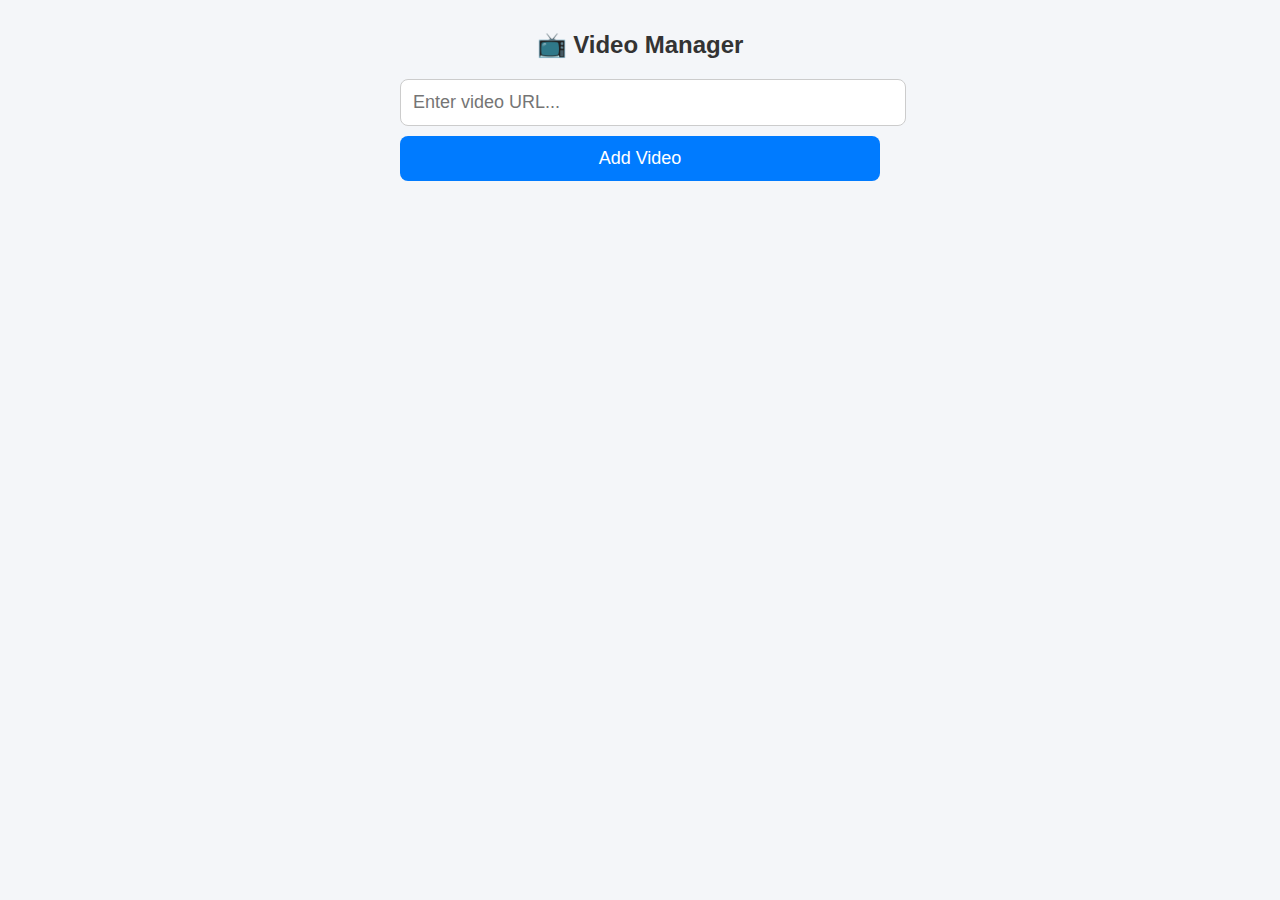
<file: frontend/index.html>
<!DOCTYPE html>
<html lang="en">
<head>
  <meta charset="UTF-8">
  <title>Video Manager</title>
  <link rel="stylesheet" href="style.css">
</head>
<body>
  <div class="container">
    <h1>📺 Video Manager</h1>

    <!-- Form to add video -->
    <div class="form">
      <input type="text" id="videoUrl" placeholder="Enter video URL...">
      <button onclick="addVideo()">Add Video</button>
    </div>

    <!-- Video list -->
    <div id="videoList" class="video-list"></div>
  </div>

  <script src="script.js"></script>
</body>
</html>
</file>
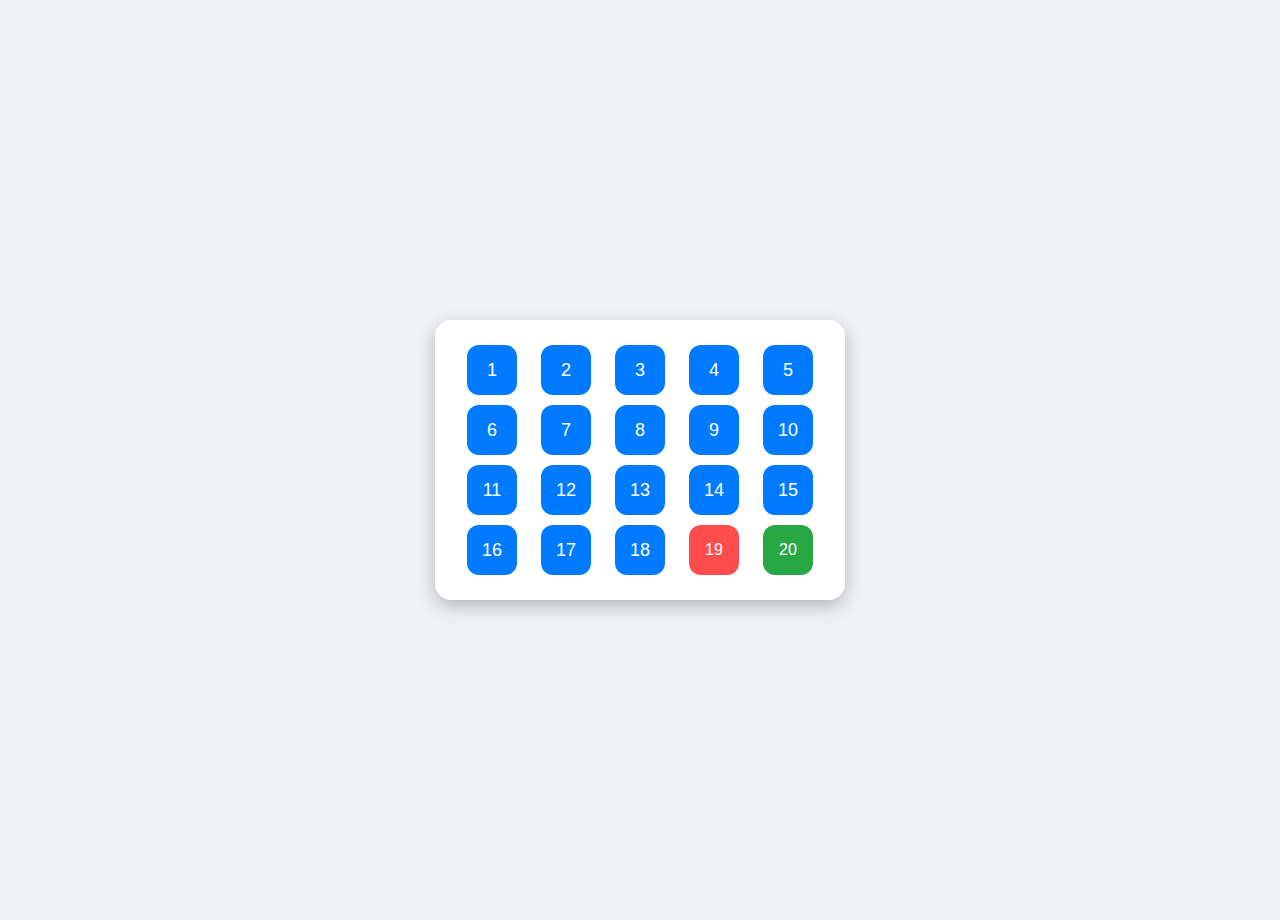
<file: frontend/login.html>
<!DOCTYPE html>
<html lang="en">
<head>
  <meta charset="UTF-8">
  <title>Login</title>
  <style>
   body {
  display: flex;
  justify-content: center;
  align-items: center;
  min-height: 100vh;
  font-family: Arial, sans-serif;
  background-color: #f0f2f5;
  margin: 0;
  padding: 10px;
}

.login-box {
  background: white;
  padding: 25px;
  border-radius: 16px;
  box-shadow: 0 6px 18px rgba(0,0,0,0.25);
  text-align: center;
  width: 95%;
  max-width: 360px; /* mobile-friendly */
}

h2 {
  margin-bottom: 20px;
  font-size: 22px;
  color: #333;
}

/* Password display */
#passwordDisplay {
  height: 40px;
  margin-bottom: 20px;
  letter-spacing: 6px;
  font-size: 20px;
  border-bottom: 2px solid #007bff;
  text-align: center;
  color: transparent; /* hide characters */
  text-shadow: 0 0 0 black; /* shows as dots */
}

/* Number grid */
.num-grid {
  display: grid;
  grid-template-columns: repeat(5, 1fr);
  grid-gap: 10px;
  justify-items: center;
}

/* Number buttons */
.num-btn {
  width: 50px;
  height: 50px;
  padding: 0;
  background-color: #007bff;
  color: white;
  border: none;
  border-radius: 12px;
  font-size: 18px;
  cursor: pointer;
  transition: background 0.2s;
}

.num-btn:hover {
  background-color: #0056b3;
}

/* Delete & Check buttons */
.delete-btn,
.check-btn {
  width: 50px;
  height: 50px;
  border-radius: 12px;
  font-size: 16px;
  color: white;
  border: none;
  cursor: pointer;
  transition: background 0.2s;
}

.delete-btn {
  background-color: #ff4d4f;
}

.delete-btn:hover {
  background-color: #cc0000;
}

.check-btn {
  background-color: #28a745;
}

.check-btn:hover {
  background-color: #218838;
}

/* Error message */
.error {
  color: red;
  margin-top: 10px;
  display: none;
  font-size: 14px;
  word-wrap: break-word;
}

/* Responsive for smaller screens */
@media (max-width: 400px) {
  .num-grid {
    grid-template-columns: repeat(4, 1fr);
    grid-gap: 8px;
  }

  .num-btn,
  .delete-btn,
  .check-btn {
    width: 45px;
    height: 45px;
    font-size: 16px;
  }

  #passwordDisplay {
    height: 35px;
    font-size: 18px;
    letter-spacing: 4px;
  }

  h2 {
    font-size: 20px;
  }
}

  </style>
</head>
<body>
  <div class="login-box">
    
    

    <div class="num-grid" id="numGrid"></div>

    
  </div>

  <script>
    const correctPassword = "91981";
    let enteredPassword = "";

    const passwordDisplay = document.getElementById("passwordDisplay");
    const errorMsg = document.getElementById("errorMsg");
    const numGrid = document.getElementById("numGrid");

    // Create buttons 1-18
    for (let i = 1; i <= 18; i++) {
      const btn = document.createElement("button");
      btn.textContent = i;
      btn.className = "num-btn";
      btn.onclick = () => addNumber(i);
      numGrid.appendChild(btn);
    }

    // Button 19 = Delete
    const delBtn = document.createElement("button");
    delBtn.textContent = "19";
    delBtn.className = "num-btn delete-btn";
    delBtn.onclick = deleteNumber;
    numGrid.appendChild(delBtn);

    // Button 20 = Check/Enter
    const checkBtn = document.createElement("button");
    checkBtn.textContent = "20";
    checkBtn.className = "num-btn check-btn";
    checkBtn.onclick = checkPassword;
    numGrid.appendChild(checkBtn);

    function addNumber(num) {
      enteredPassword += num;
      updateDisplay();
      errorMsg.style.display = "none";
    }

    function deleteNumber() {
      enteredPassword = "";
      updateDisplay();
    }

    function updateDisplay() {
      passwordDisplay.textContent = "*".repeat(enteredPassword.length);
    }

    function checkPassword() {
        if (!enteredPassword) {
    // No input entered
    errorMsg.textContent = "Please enter a password!";
    errorMsg.style.display = "block";
    return;
  }
      if (enteredPassword === correctPassword) {
        window.location.href = "/static/index.html";
        enteredPassword = "";
      } else {
        enteredPassword = "";
        updateDisplay();
        errorMsg.style.display = "block";
      }
    }




  </script>
</body>
</html>
</file>
<file: frontend/style.css>
/* Base styles */
body {
  font-family: Arial, sans-serif;
  background: #f4f6f9;
  margin: 0;
  padding: 0;
}

/* Container with padding */
.container {
  width: 95%;
  max-width: 480px; /* mobile-friendly max width */
  margin: auto;
  padding: 15px;
}

/* Page title */
h1 {
  text-align: center;
  color: #333;
  font-size: 24px;
  margin-bottom: 20px;
}

/* Form styles */
.form {
  display: flex;
  flex-direction: column;
  gap: 10px;
  margin-bottom: 20px;
}

.form input {
  width: 100%;
  padding: 12px;
  font-size: 18px;
  border-radius: 8px;
  border: 1px solid #ccc;
}

.form button {
  padding: 12px;
  font-size: 18px;
  background: #007bff;
  color: white;
  border: none;
  border-radius: 8px;
  cursor: pointer;
}

.form button:hover {
  background: #0056b3;
}

/* Video list grid */
.video-list {
  display: flex;
  flex-direction: column;
  gap: 15px;
}

/* Video card */
.video-card {
  background: white;
  border-radius: 12px;
  box-shadow: 0 4px 12px rgba(0,0,0,0.1);
  padding: 12px;
  text-align: center;
}

/* Video thumbnail */
.video-card img {
  width: 100%;
  border-radius: 8px;
  margin-bottom: 10px;
}

/* Video title */
.video-card h3 {
  font-size: 18px;
  margin: 10px 0;
  color: #333;
}

/* Buttons inside card */
.video-card a,
.delete-btn {
  display: inline-block;
  width: 48%;
  margin: 5px 1%;
  padding: 10px;
  font-size: 16px;
  border-radius: 8px;
  text-decoration: none;
  text-align: center;
  color: white;
  cursor: pointer;
}

.video-card a {
  background-color: #007bff;
}

.video-card a:hover {
  background-color: #0056b3;
}

.delete-btn {
  background-color: #ff4d4f;
}

.delete-btn:hover {
  background-color: #cc0000;
}

/* Make videos list scrollable on small screens */
@media (max-width: 480px) {
  h1 {
    font-size: 22px;
  }
  
  .form input, .form button {
    font-size: 16px;
    padding: 10px;
  }

  .video-card h3 {
    font-size: 16px;
  }

  .video-card a,
  .delete-btn {
    font-size: 14px;
    padding: 8px;
    width: 100%; /* full width buttons on small screens */
    margin: 5px 0;
  }
}
</file>
